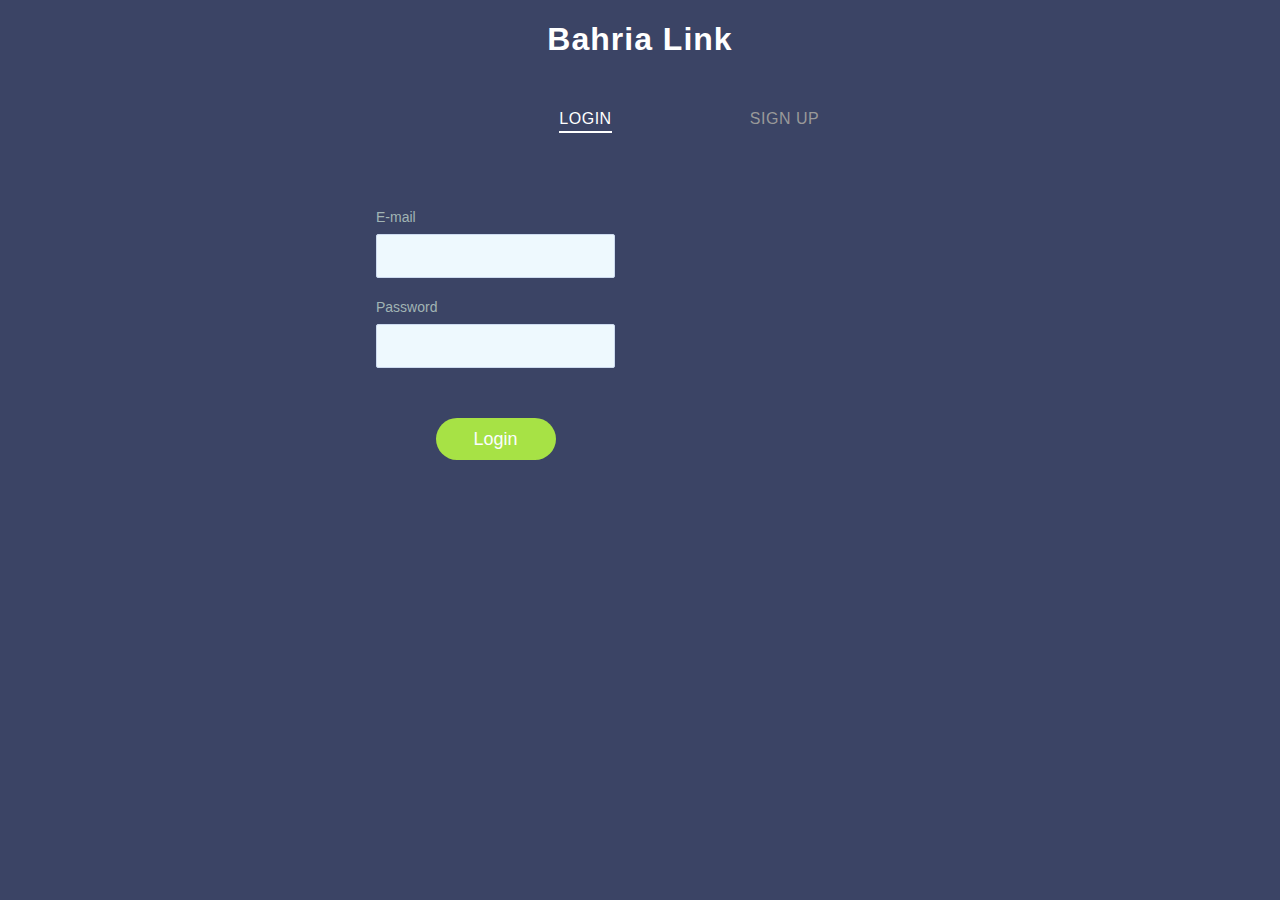
<file: index.html>
<!DOCTYPE html>
<html>
<head>
  <title>Login Page</title>
  <link rel="stylesheet" type="text/css" href="style.css">
  <meta name="viewport" content="width=device-width, initial-scale=1.0">
</head>
<body>
  <section class="forms-section">
    <h1 class="section-title">Bahria Link</h1>
    <div class="forms">
      <div class="form-wrapper is-active">
        <button type="button" class="switcher switcher-login">
          Login
          <span class="underline"></span>
        </button>
        <form class="form form-login">
          <fieldset>
            <legend>Please, enter your email and password for login.</legend>
            <div class="input-block">
              <label for="login-email">E-mail</label>
              <input id="login-email" type="email" required>
            </div>
            <div class="input-block">
              <label for="login-password">Password</label>
              <input id="login-password" type="password" required>
            </div>
          </fieldset>
          <button type="submit" class="btn-login">Login</button>
        </form>
      </div>
      <div class="form-wrapper">
        <button type="button" class="switcher switcher-signup">
          Sign Up
          <span class="underline"></span>
        </button>
        <form class="form form-signup">
          <fieldset>
            <legend>Please, enter your email, password and password confirmation for sign up.</legend>
            <div class="input-block">
              <label for="signup-email">E-mail</label>
              <input id="signup-email" type="email" required>
            </div>
            <div class="input-block">
              <label for="signup-password">Password</label>
              <input id="signup-password" type="password" required>
            </div>
            <div class="input-block">
              <label for="signup-password-confirm">Confirm password</label>
              <input id="signup-password-confirm" type="password" required>
            </div>
          </fieldset>
          <button type="submit" class="btn-signup">Continue</button>
        </form>
      </div>
    </div>
  </section>

  <script src="script2.js"></script>
</body>
</html>
</file>
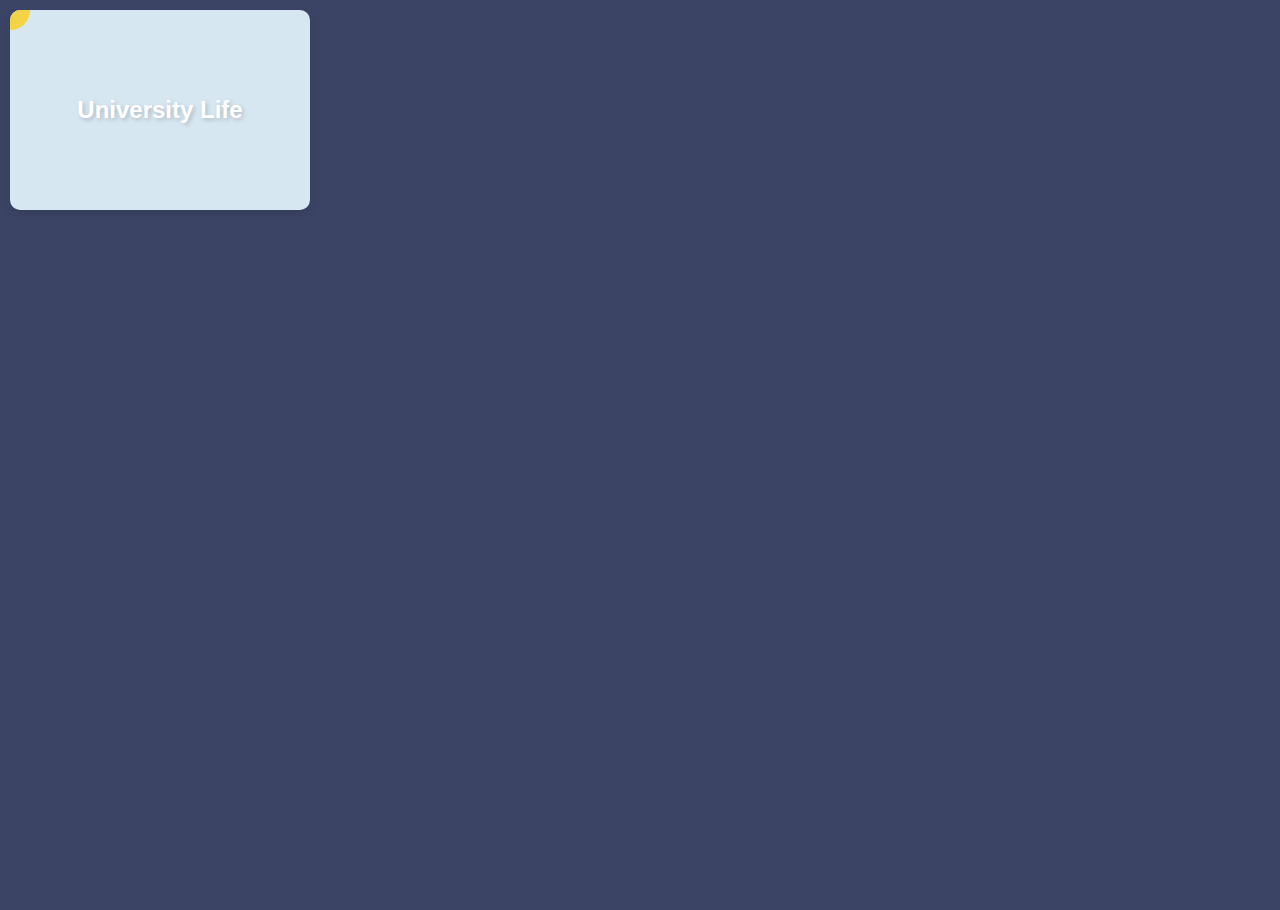
<file: confetti.html>
<!DOCTYPE html>
<html lang="en">
<head>
    <meta charset="UTF-8">
    <meta http-equiv="X-UA-Compatible" content="IE=edge">
    <meta name="viewport" content="width=device-width, initial-scale=1.0">
    <title>Document</title>
    <link rel="stylesheet" href="style3.css
    ">
</head>
<body>


    <div class="option">
        <div class="option-content">
          <h2>University Life</h2>
          <div class="confetti"></div>
        </div>
      </div>
      
    
</body>
</html>
</file>
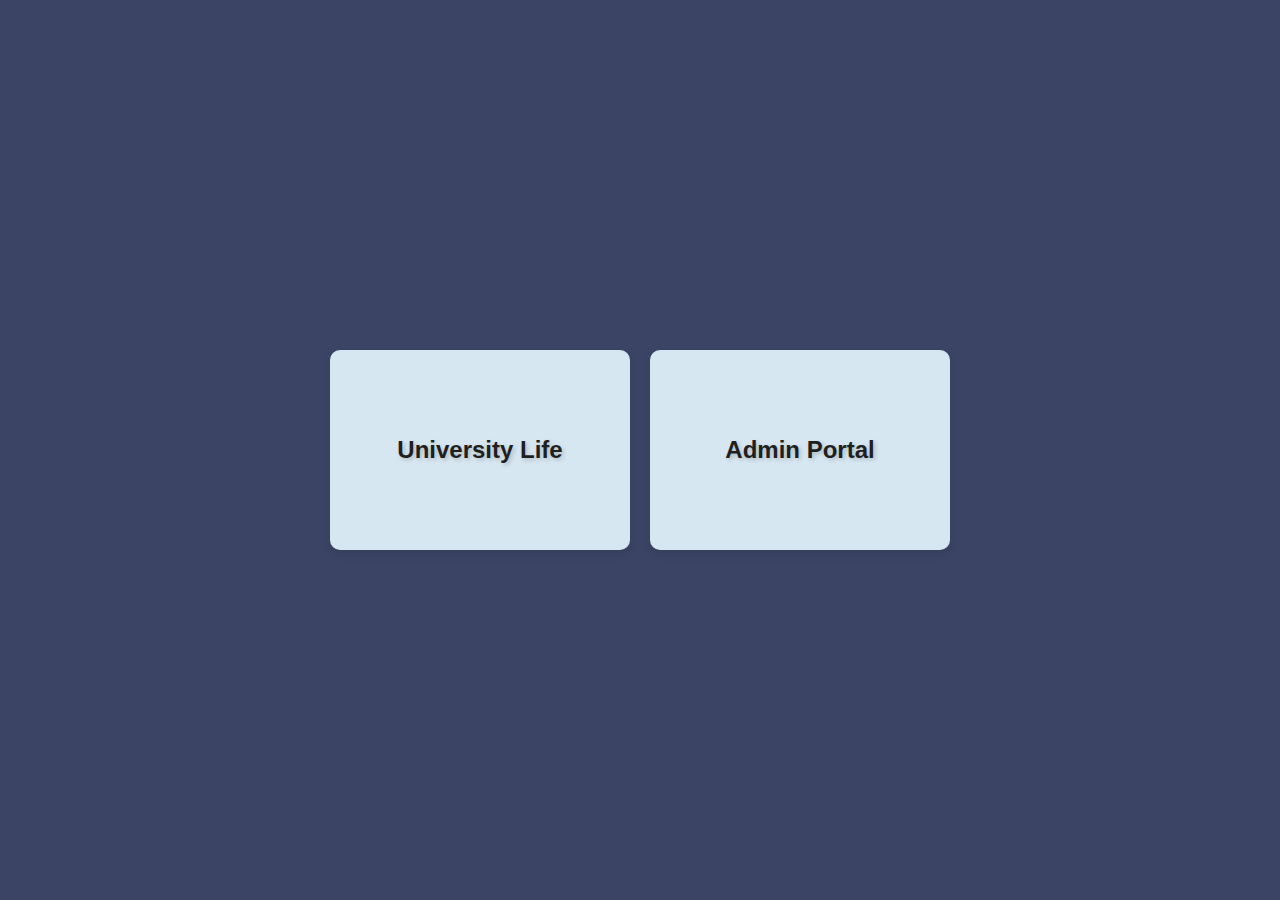
<file: main.html>
<!DOCTYPE html>
<html lang="en">
<head>
    <meta charset="UTF-8">
    <meta http-equiv="X-UA-Compatible" content="IE=edge">
    <meta name="viewport" content="width=device-width, initial-scale=1.0">
    <title>Document</title>

    <link rel="stylesheet" href="style2.css">
</head>
<body>

    <div class="main-page">
        <div class="option">
          <div class="option-content">
            <h2>University Life</h2>
          </div>
        </div>
        <div class="option">
          <div class="option-content">
            <h2>Admin Portal</h2>
          </div>
        </div>
      </div>


      
      
    
</body>
</html>
</file>
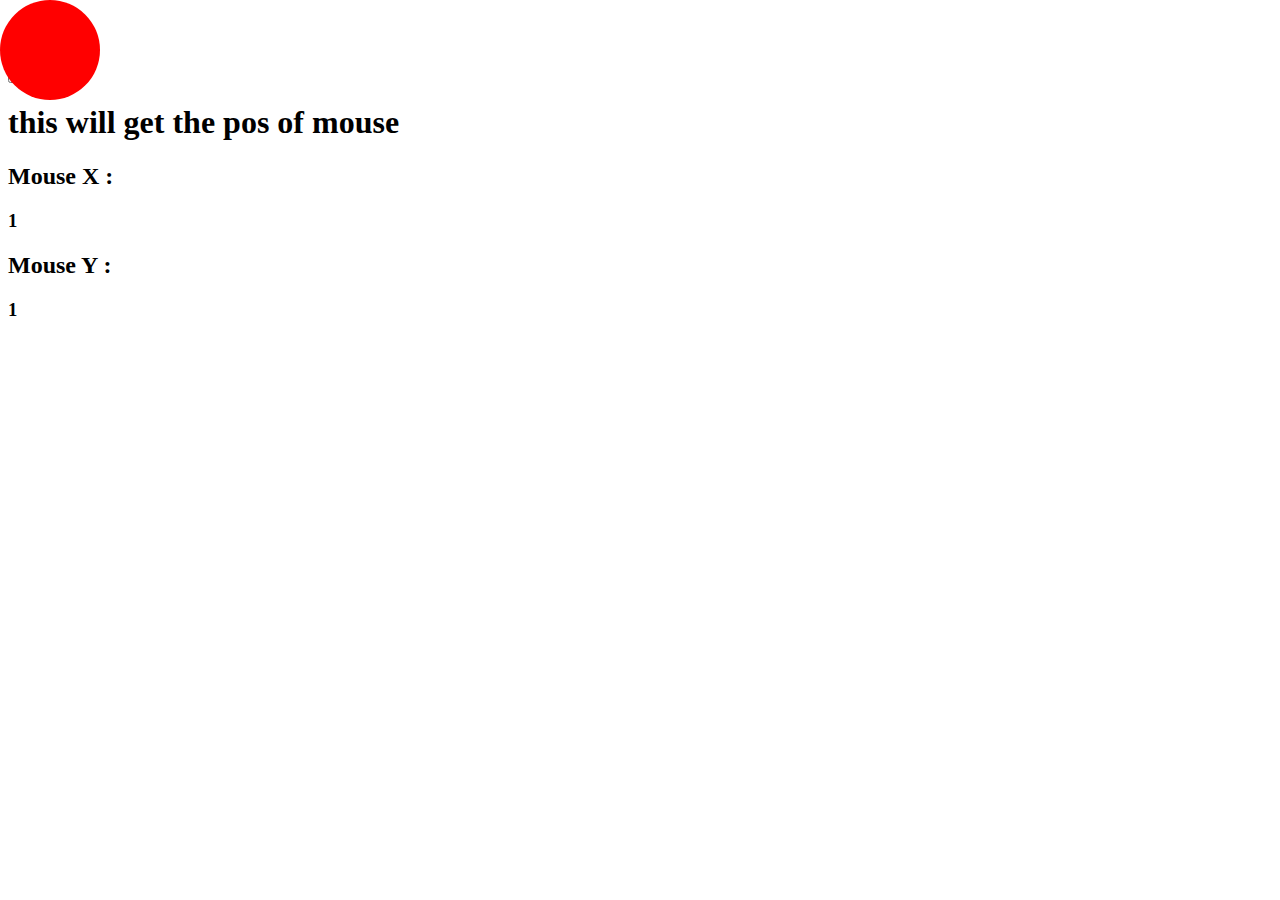
<file: Games in js/circle.html>
<!DOCTYPE html>
<html lang="en">
<head>
    <meta charset="UTF-8">
    <meta http-equiv="X-UA-Compatible" content="IE=edge">
    <meta name="viewport" content="width=device-width, initial-scale=1.0">
    <title>circle</title>
</head>

<script>


    // function that change
    //get the pos of mouse and display it in the html in the h3 tag
    function mouse(){
        var mousex = document.querySelector(".mousex");
        var mousey = document.querySelector(".mousey");
        document.addEventListener("mousemove", function(e){
            mousex.innerHTML = e.clientX;
            mousey.innerHTML = e.clientY;
        })
    }

    

    // create a circle in the div circle and move it with the mouse
    function circle(){
        var circle = document.querySelector(".circle");
        document.addEventListener("mousemove", function(e){
            circle.style.left = e.clientX + "px";
            circle.style.top = e.clientY + "px";
        })

        
    }

 

    function square(){
        var square = document.querySelector(".square");
        document.addEventListener("mousemove", function(e){
            square.style.left = e.clientX + "px";
            square.style.top = e.clientY + "px";
        })

        
    }

    function color()
    {
        var circle = document.querySelector(".circle");
        circle.style.backgroundColor = "blue";
    }


    //make the pupil follow the mouse
    function pupil(){
        var pupil1 = document.querySelector(".pupil1");
        var pupil2 = document.querySelector(".pupil2");
        document.addEventListener("mousemove", function(e){
            pupil1.style.left = e.clientX + "px";
            pupil1.style.top = e.clientY + "px";
            pupil2.style.left = e.clientX + "px";
            pupil2.style.top = e.clientY + "px";
        })
    }


    window.onload = function(){
        mouse();

        circle();

        square();

        pupil();

        

        
    }
</script>


<style>

    .circle{
        width: 100px;
        height: 100px;
        background-color: red;
        border-radius: 50%;
        position: absolute;
        left: 0px;
        top: 0px;
    }

    .eye{

        display: grid;
       
        grid-template-rows: 1fr 1fr;
        width: 100px;
        height: 100px;
        background-color: black;
        border-radius: 50%;
        position: absolute;

    }




 
</style>
<body>
    

    <br>
    <br>
    <br>

    <div class="circle">

    </div>

    <div class="square">

    </div>

    <button onclick="color()">Tester</button>
    <!--call the mouse() function-->
    

    <h1>this will get the pos of mouse </h1>
    <h2>Mouse X :</h2> 
    <h3 class="mousex">1</h3>
    <h2>Mouse Y :</h2>
    <h3 class="mousey">1</h3>


    <div class="eyes">
        <div class="eye1">
            <div class="pupil1">

            </div>
        </div>
        <div class="eye2">
            <div class="pupil2">

            </div>
        </div>
    </div>
</body>



</html>



<!--    .eye1{
        width: 150px;
        height: 150px;
        background-color: black;
        border-radius: 50%;
        position: absolute;

        
    
        left: 0px;
        top: 0px;
    }

    .eye2{
        width: 150px;
        height: 150px;
        background-color: black;
        border-radius: 50%;
        position: absolute;


        left: 100px;
        top: 0px;
    }

    .pupil1{
        width: 25px;
        height: 25px;
        background-color: white;
        border-radius: 50%;
        position: absolute;
        left: 0px;
        top: 0px;
    }

    .pupil2{
        width: 25px;
        height: 25px;
        background-color: white;
        border-radius: 50%;
        position: absolute;
        left: 0px;
        top: 0px;
    } -->
</file>
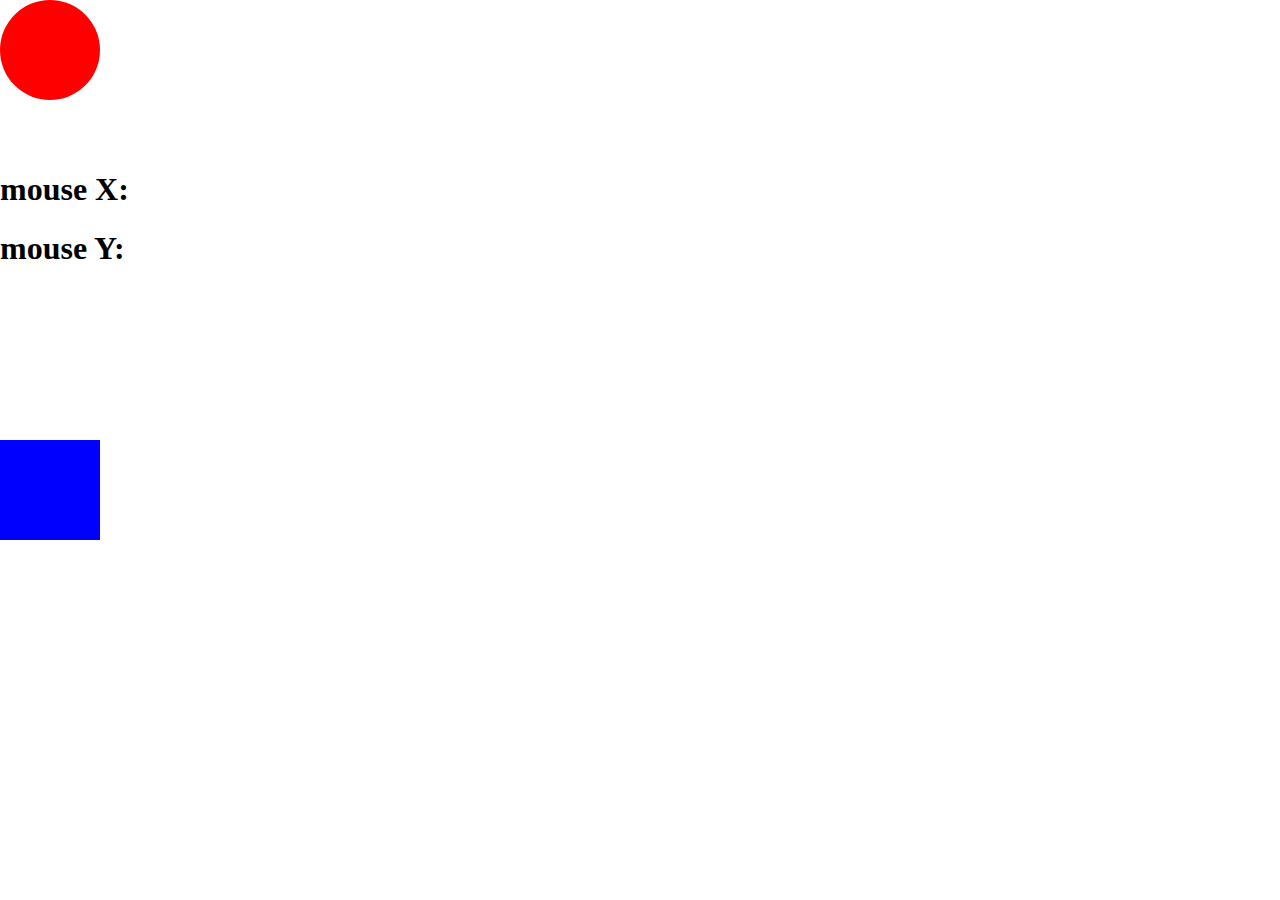
<file: Games in js/circle_new.html>
<!DOCTYPE html>
<html lang="en">
<head>
    <meta charset="UTF-8">
    <meta http-equiv="X-UA-Compatible" content="IE=edge">
    <meta name="viewport" content="width=device-width, initial-scale=1.0">
    <title>Document</title>
</head>
<script>

     function change()
     {
        document.querySelector(h1).innerHTML = "nqweqwe";
     }
    function trace()
    {
        var circle = document.querySelector(".circle");
        var x = 0;
        var y = 0;
        document.addEventListener("mousemove", function(e){
            x = e.clientX;
            y = e.clientY;
        })
        setInterval(function(){
            circle.style.left = x + "px";
            circle.style.top = y + "px";
        }
        , 10)

    }

    function mousePos()
    {
        var mousex = document.querySelector(".mousex");
        var mousey = document.querySelector(".mousey");
        document.addEventListener("mousemove", function(e){
            mousex.innerHTML = e.clientX;
            mousey.innerHTML = e.clientY;
        })
    }


    // when spacebar is pressed change the color of the square
    function square(){
        var square = document.querySelector(".square");
        document.addEventListener("keypress", function(e){
            if(e.key == 32){
                square.style.backgroundColor = "blue";
            }
        })
    }
    




    window.onload = function(){
        trace();
        mousePos();
        square();
    }

</script>
<style>
    .circle{
        width: 100px;
        height: 100px;
        background-color: red;
        border-radius: 50%;
        position: absolute;
        left: 0px;
        top: 0px;
    }

    .coordi{
        position: absolute;
        left: 0px;
        top: 150px;
    }

    .square{
        margin-top: 440px;
        width: 100px;
        height: 100px;
        background-color: blue;
        position: absolute;
        left: 0px;
        top: 0px;
    }
</style>
<body>

    <div class="circle">

    </div>

    <br>

    <div class="square">

    </div>

    <br>
    <br>
    <br>


    <div class="coordi">

        <h1>mouse X:</h1>
        <h3 class="mousex"></h3>

        <h1>mouse Y:</h1>
        <h3 class="mousey"></h3>
    </div>
    
</body>
</html>
</file>
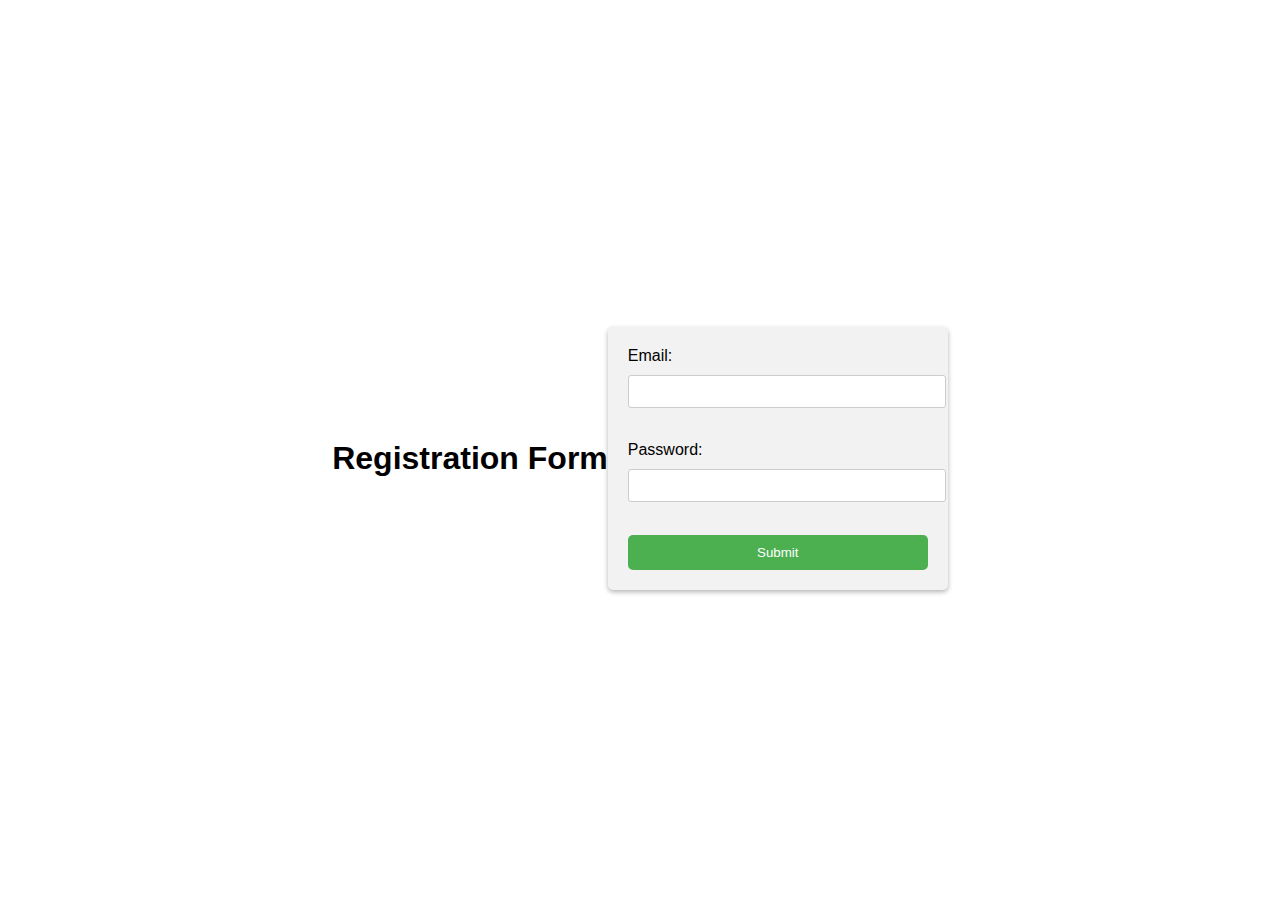
<file: Games in js/responsive.html>
<!DOCTYPE html>
<html>
<head>
  <title>Simple Form</title>
  <style>
    body {
      display: flex;
      justify-content: center;
      align-items: center;
      height: 100vh;
      font-family: Arial, sans-serif;
    }

    h1 {
      text-align: center;
    }

    form {
      width: 300px;
      padding: 20px;
      background-color: #f2f2f2;
      border-radius: 5px;
      box-shadow: 0 2px 5px rgba(0, 0, 0, 0.3);
      transition: background-color 0.3s ease;
    }

    label {
      display: block;
      margin-bottom: 10px;
    }

    input[type="email"],
    input[type="password"] {
      width: 100%;
      padding: 8px;
      margin-bottom: 15px;
      border-radius: 3px;
      border: 1px solid #ccc;
    }

    input[type="submit"] {
      width: 100%;
      padding: 10px;
      background-color: #4CAF50;
      color: white;
      border: none;
      border-radius: 5px;
      cursor: pointer;
    }

    input[type="submit"]:hover {
      background-color: #45a049;
    }

    /* Media Queries */
    @media only screen and (max-width: 480px) {
      form {
        width: 90%;
        background-color: #a22525;
      }
      body{
        background-color: #a22525;
      }
    }
  </style>
</head>
<body>
  <h1>Registration Form</h1>
  <form>
    <label for="email">Email:</label>
    <input type="email" id="email" name="email" required>
    <br><br>
    <label for="password">Password:</label>
    <input type="password" id="password" name="password" required>
    <br><br>
    <input type="submit" value="Submit">
  </form>
</body>
</html>
</file>
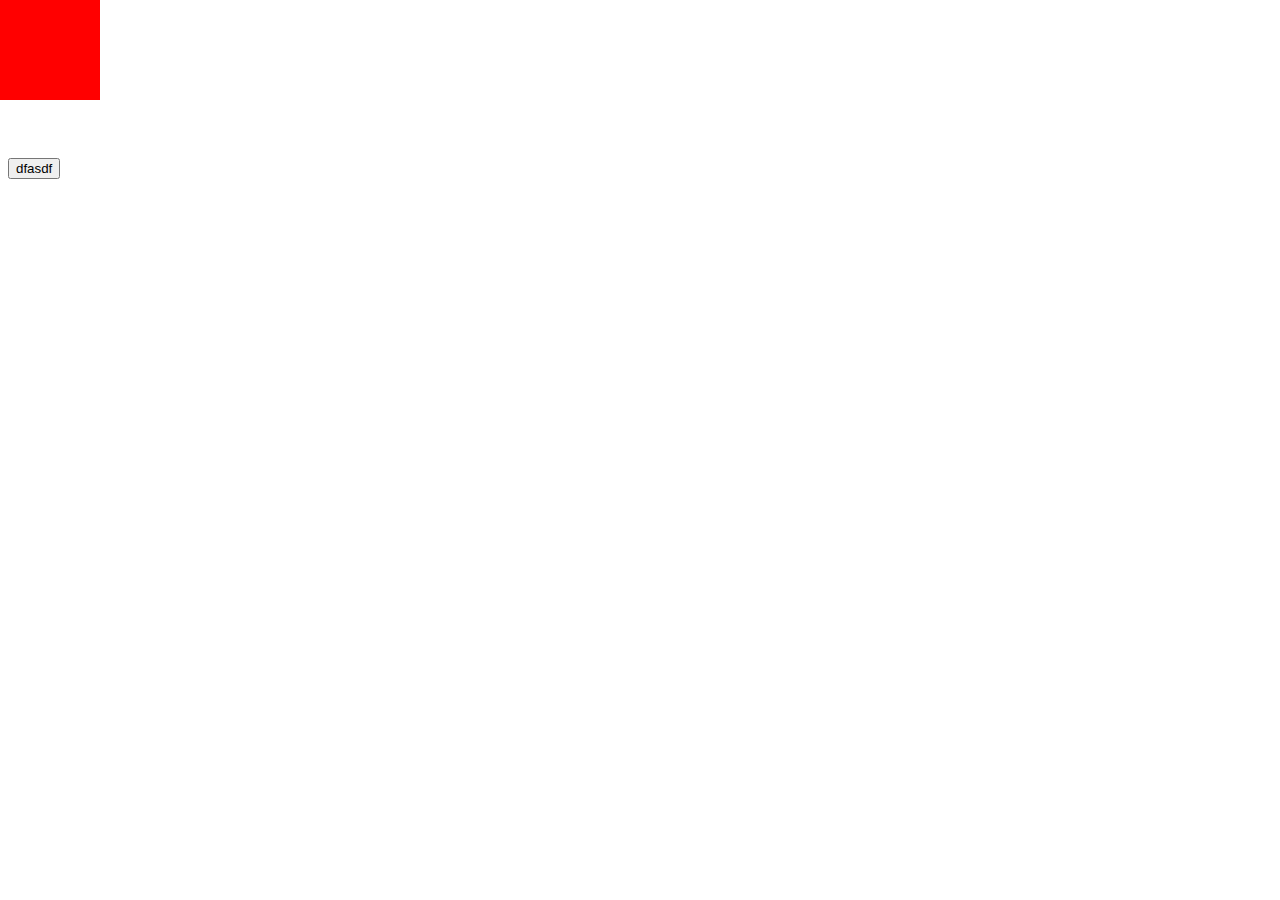
<file: Games in js/square.html>
<!DOCTYPE html>
<html lang="en">
<head>
    <meta charset="UTF-8">
    <meta http-equiv="X-UA-Compatible" content="IE=edge">
    <meta name="viewport" content="width=device-width, initial-scale=1.0">
    <title>Square</title>
</head>


<script>


    // move the div name square with the keypress
    function square(){
        var square = document.querySelector(".square");
        document.addEventListener("keypress", function(e){
            if(e.key == "w"){
                square.style.top = parseInt(square.style.top) - 10 + "px";
            }
            if(e.key == "s"){
                square.style.top = parseInt(square.style.top) + 10 + "px";
            }
            if(e.key == "a"){
                square.style.left = parseInt(square.style.left) - 10 + "px";
            }
            if(e.key == "d"){
                square.style.left = parseInt(square.style.left) + 10 + "px";
            }
        })
    }

    window.onload = function(){
        square();
    }


</script>

<style>


    .square{
        width: 100px;
        height: 100px;
        background-color: red;
        position: absolute;
        left: 0px;
        top: 0px;
    }

    button{
        margin-top: 150px;
    }

</style>


<body>

    <button onclick="square()">dfasdf</button>




        <div class="square">

        </div>


    
    



</body>
</html>
</file>
<file: style.css>
*,
*::before,
*::after {
	box-sizing: border-box;
}

body {
	margin: 0;
	font-family: Roboto, -apple-system, 'Helvetica Neue', 'Segoe UI', Arial, sans-serif;
	background: #3b4465;
}

.forms-section {
	display: flex;
	flex-direction: column;
	justify-content: center;
	align-items: center;
}

.section-title {
	font-size: 32px;
	letter-spacing: 1px;
	color: #fff;
}

.forms {
	display: flex;
	align-items: flex-start;
	margin-top: 30px;
}

.form-wrapper {
	animation: hideLayer .3s ease-out forwards;
}

.form-wrapper.is-active {
	animation: showLayer .3s ease-in forwards;
}

@keyframes showLayer {
	50% {
		z-index: 1;
	}
	100% {
		z-index: 1;
	}
}

@keyframes hideLayer {
	0% {
		z-index: 1;
	}
	49.999% {
		z-index: 1;
	}
}

.switcher {
	position: relative;
	cursor: pointer;
	display: block;
	margin-right: auto;
	margin-left: auto;
	padding: 0;
	text-transform: uppercase;
	font-family: inherit;
	font-size: 16px;
	letter-spacing: .5px;
	color: #999;
	background-color: transparent;
	border: none;
	outline: none;
	transform: translateX(0);
	transition: all .3s ease-out;
}

.form-wrapper.is-active .switcher-login {
	color: #fff;
	transform: translateX(90px);
}

.form-wrapper.is-active .switcher-signup {
	color: #fff;
	transform: translateX(-90px);
}

.underline {
	position: absolute;
	bottom: -5px;
	left: 0;
	overflow: hidden;
	pointer-events: none;
	width: 100%;
	height: 2px;
}

.underline::before {
	content: '';
	position: absolute;
	top: 0;
	left: inherit;
	display: block;
	width: inherit;
	height: inherit;
	background-color: currentColor;
	transition: transform .2s ease-out;
}

.switcher-login .underline::before {
	transform: translateX(101%);
}

.switcher-signup .underline::before {
	transform: translateX(-101%);
}

.form-wrapper.is-active .underline::before {
	transform: translateX(0);
}

.form {
	overflow: hidden;
	min-width: 260px;
	margin-top: 50px;
	padding: 30px 25px;
  border-radius: 5px;
	transform-origin: top;
}

.form-login {
	animation: hideLogin .3s ease-out forwards;
}

.form-wrapper.is-active .form-login {
	animation: showLogin .3s ease-in forwards;
}

@keyframes showLogin {
	0% {
		background: #d7e7f1;
		transform: translate(40%, 10px);
	}
	50% {
		transform: translate(0, 0);
	}
	100% {
		background-color: #fff;
		transform: translate(35%, -20px);
	}
}

@keyframes hideLogin {
	0% {
		background-color: #fff;
		transform: translate(35%, -20px);
	}
	50% {
		transform: translate(0, 0);
	}
	100% {
		background: #d7e7f1;
		transform: translate(40%, 10px);
	}
}

.form-signup {
	animation: hideSignup .3s ease-out forwards;
}

.form-wrapper.is-active .form-signup {
	animation: showSignup .3s ease-in forwards;
}

@keyframes showSignup {
	0% {
		background: #d7e7f1;
		transform: translate(-40%, 10px) scaleY(.8);
	}
	50% {
		transform: translate(0, 0) scaleY(.8);
	}
	100% {
		background-color: #fff;
		transform: translate(-35%, -20px) scaleY(1);
	}
}

@keyframes hideSignup {
	0% {
		background-color: #fff;
		transform: translate(-35%, -20px) scaleY(1);
	}
	50% {
		transform: translate(0, 0) scaleY(.8);
	}
	100% {
		background: #d7e7f1;
		transform: translate(-40%, 10px) scaleY(.8);
	}
}

.form fieldset {
	position: relative;
	opacity: 0;
	margin: 0;
	padding: 0;
	border: 0;
	transition: all .3s ease-out;
}

.form-login fieldset {
	transform: translateX(-50%);
}

.form-signup fieldset {
	transform: translateX(50%);
}

.form-wrapper.is-active fieldset {
	opacity: 1;
	transform: translateX(0);
	transition: opacity .4s ease-in, transform .35s ease-in;
}

.form legend {
	position: absolute;
	overflow: hidden;
	width: 1px;
	height: 1px;
	clip: rect(0 0 0 0);
}

.input-block {
	margin-bottom: 20px;
}

.input-block label {
	font-size: 14px;
  color: #a1b4b4;
}

.input-block input {
	display: block;
	width: 100%;
	margin-top: 8px;
	padding-right: 15px;
	padding-left: 15px;
	font-size: 16px;
	line-height: 40px;
	color: #3b4465;
  background: #eef9fe;
  border: 1px solid #cddbef;
  border-radius: 2px;
}

.form [type='submit'] {
	opacity: 0;
	display: block;
	min-width: 120px;
	margin: 30px auto 10px;
	font-size: 18px;
	line-height: 40px;
	border-radius: 25px;
	border: none;
	transition: all .3s ease-out;
}

.form-wrapper.is-active .form [type='submit'] {
	opacity: 1;
	transform: translateX(0);
	transition: all .4s ease-in;
}

.btn-login {
	color: #fbfdff;
	background: #a7e245;
	transform: translateX(-30%);
}

.btn-signup {
	color: #a7e245;
	background: #fbfdff;
	box-shadow: inset 0 0 0 2px #a7e245;
	transform: translateX(30%);
}
</file>
<file: style3.css>
html,
body {
  height: 100%;
  margin: 0;
  padding: 0;
}

body {
  background: #3b4465;
  font-family: Roboto, -apple-system, 'Helvetica Neue', 'Segoe UI', Arial, sans-serif;
}

.main-page {
  display: flex;
  justify-content: center;
  align-items: center;
  height: 100vh;
}

.option {
  position: relative;
  width: 300px;
  height: 200px;
  background-color: #d7e7f1;
  border-radius: 10px;
  box-shadow: 0 4px 8px rgba(0, 0, 0, 0.1);
  margin: 10px;
  cursor: pointer;
  transition: transform 0.3s ease, box-shadow 0.3s ease;
  overflow: hidden;
}

.option:hover {
  transform: scale(1.05);
  box-shadow: 0 6px 12px rgba(0, 0, 0, 0.2);
}

.option:active {
  transform: scale(0.95);
  box-shadow: 0 2px 4px rgba(0, 0, 0, 0.1);
}

.option-content {
  display: flex;
  justify-content: center;
  align-items: center;
  height: 100%;
}

.option-content h2 {
  font-size: 24px;
  color: #fff;
  text-align: center;
  margin: 0;
  padding: 0;
  text-shadow: 2px 2px 4px rgba(0, 0, 0, 0.2);
}

.confetti {
  position: absolute;
  top: -20px;
  left: -20px;
  width: 40px;
  height: 40px;
  background: #f4d345;
  border-radius: 50%;
  transform: rotate(45deg);
  animation: confetti 3s ease-in-out infinite;
}

@keyframes confetti {
  0% {
    transform: rotate(45deg) translateY(-800px) translateX(-800px);
  }
  100% {
    transform: rotate(45deg) translateY(0) translateX(0);
  }
}
</file>
<file: style2.css>
html,
body {
  height: 100%;
  margin: 0;
  padding: 0;
}

body {
  background: #3b4465;
  font-family: Roboto, -apple-system, 'Helvetica Neue', 'Segoe UI', Arial, sans-serif;
}

.main-page {
  display: flex;
  justify-content: center;
  align-items: center;
  height: 100vh;
}

.option {
  width: 300px;
  height: 200px;
  background-color: #d7e7f1;
  border-radius: 10px;
  box-shadow: 0 4px 8px rgba(0, 0, 0, 0.1);
  margin: 10px;
  cursor: pointer;
  transition: transform 0.3s ease, box-shadow 0.3s ease;
}

.option:hover {
  transform: scale(1.05);
  box-shadow: 0 6px 12px rgba(0, 0, 0, 0.2);
  background-color: aquamarine;
}

.option:active {
  transform: scale(0.95);
  box-shadow: 0 2px 4px rgba(0, 0, 0, 0.1);
}

.option-content {
  display: flex;
  justify-content: center;
  align-items: center;
  height: 100%;
}

.option-content h2 {
  font-size: 24px;
  color: #1f1f1f;
  text-align: center;
  margin: 0;
  padding: 0;
  text-shadow: 2px 2px 4px rgba(0, 0, 0, 0.2);
}
</file>
